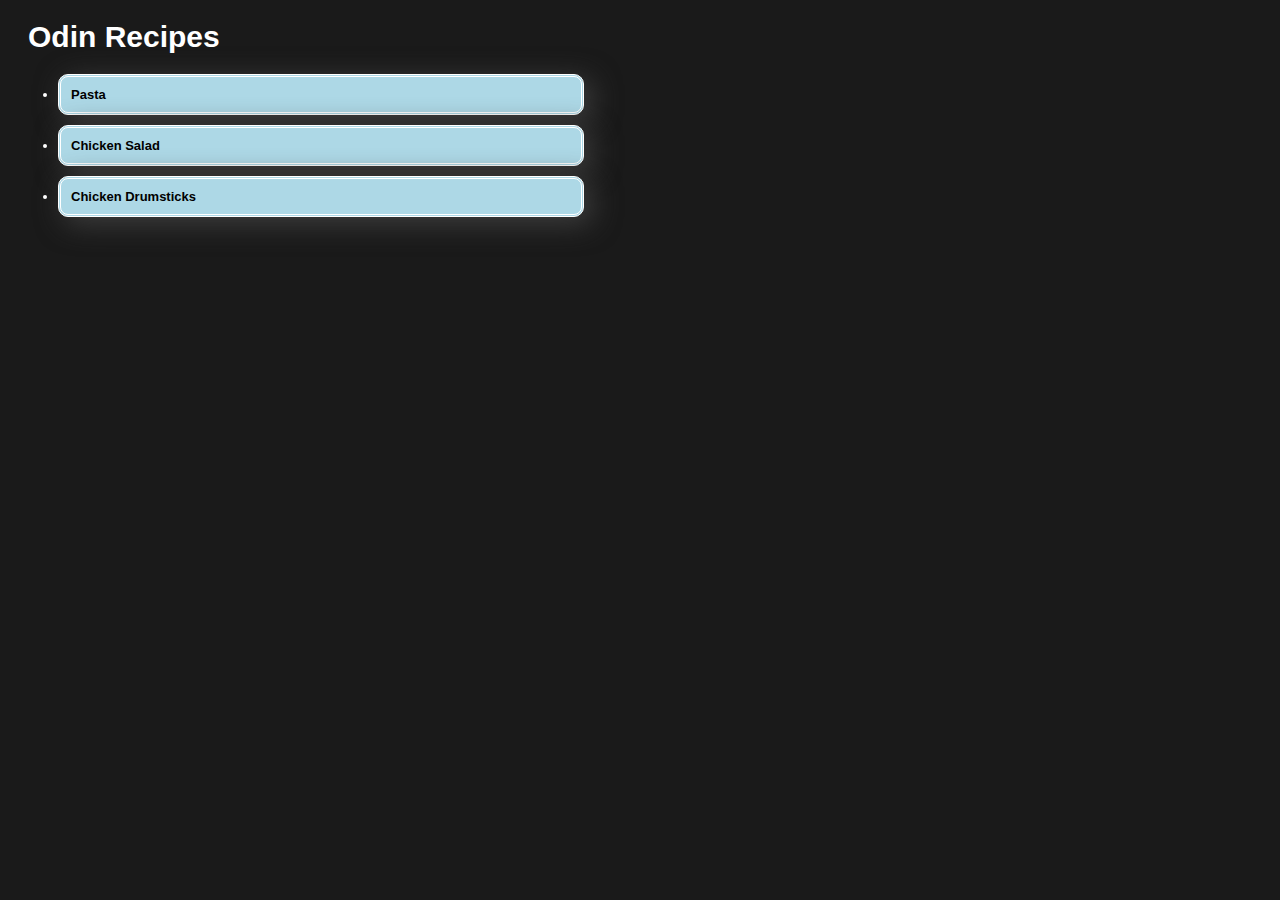
<file: index.html>
<!DOCTYPE html>
<html lang="en">
<head>
    <meta charset="UTF-8">
    <meta name="viewport" content="width=device-width, initial-scale=1.0">
    <link rel="stylesheet" href="styles/styles.css">
    <title>Odin Recipes</title>
</head>
<body>
    <h1>Odin Recipes</h1>
    <ul class="navbar">
        <li class="navitem"><a class="navlink" href="./recipes/pasta.html">Pasta</a></li>
        <li class="navitem"><a class="navlink" href="./recipes/salad.html">Chicken Salad</a></li>
        <li class="navitem"><a class="navlink" href="./recipes/drumstick.html">Chicken Drumsticks</a></li>
    </ul>
</body>
</html>
</file>
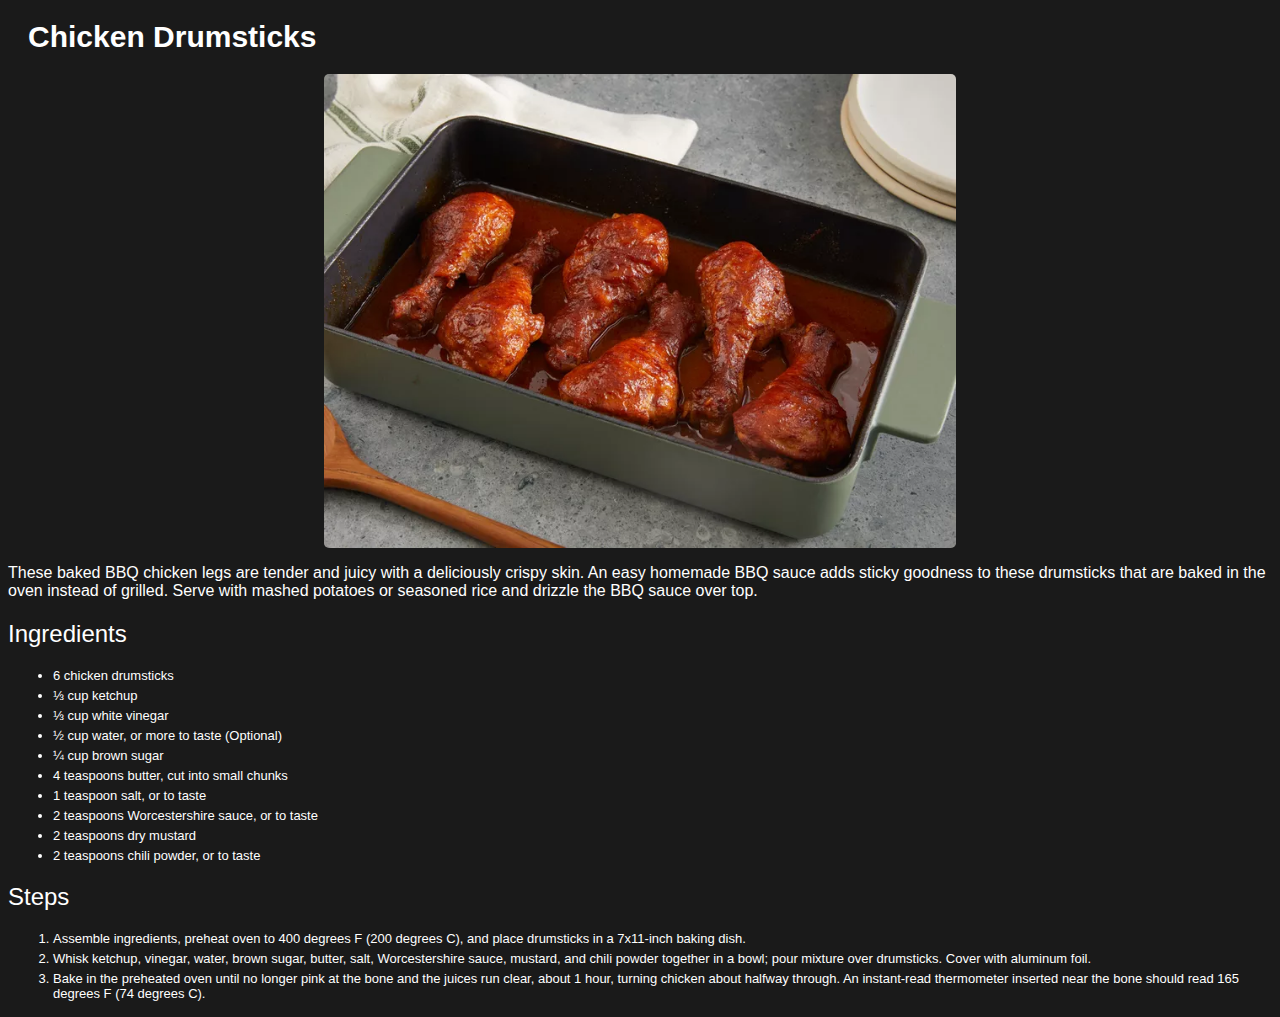
<file: recipes/drumstick.html>
<!DOCTYPE html>
<html lang="en">
<head>
    <meta charset="UTF-8">
    <meta name="viewport" content="width=device-width, initial-scale=1.0">
    <link rel="stylesheet" href="../styles/styles.css">
    <title>Chicken Drumsticks | Odin Recipes</title>
</head>
<body>
    <h1>Chicken Drumsticks</h1>
    <img src="../images/drumsticks.webp" alt="Chicken Drumsticks" height="512">
    <p>
        These baked BBQ chicken legs are tender and juicy with a deliciously crispy skin. An easy homemade BBQ sauce adds sticky goodness to these drumsticks that are baked in the oven instead of grilled. Serve with mashed potatoes or seasoned rice and drizzle the BBQ sauce over top. 
    </p>
    <h2>Ingredients</h2>
    <ul>
        <li>6 chicken drumsticks</li>
        <li>⅓ cup ketchup</li>
        <li>⅓ cup white vinegar</li>
        <li>½ cup water, or more to taste (Optional)</li>
        <li>¼ cup brown sugar</li>
        <li>4 teaspoons butter, cut into small chunks</li>
        <li>1 teaspoon salt, or to taste</li>
        <li>2 teaspoons Worcestershire sauce, or to taste</li>
        <li>2 teaspoons dry mustard</li>
        <li>2 teaspoons chili powder, or to taste</li>
    </ul>

    <h2>Steps</h2>
    <ol>
        <li>Assemble ingredients, preheat oven to 400 degrees F (200 degrees C), and place drumsticks in a 7x11-inch baking dish.</li>
        <li>Whisk ketchup, vinegar, water, brown sugar, butter, salt, Worcestershire sauce, mustard, and chili powder together in a bowl; pour mixture over drumsticks. Cover with aluminum foil.</li>
        <li>Bake in the preheated oven until no longer pink at the bone and the juices run clear, about 1 hour, turning chicken about halfway through. An instant-read thermometer inserted near the bone should read 165 degrees F (74 degrees C).</li>
    </ol>
</body>
</html>
</file>
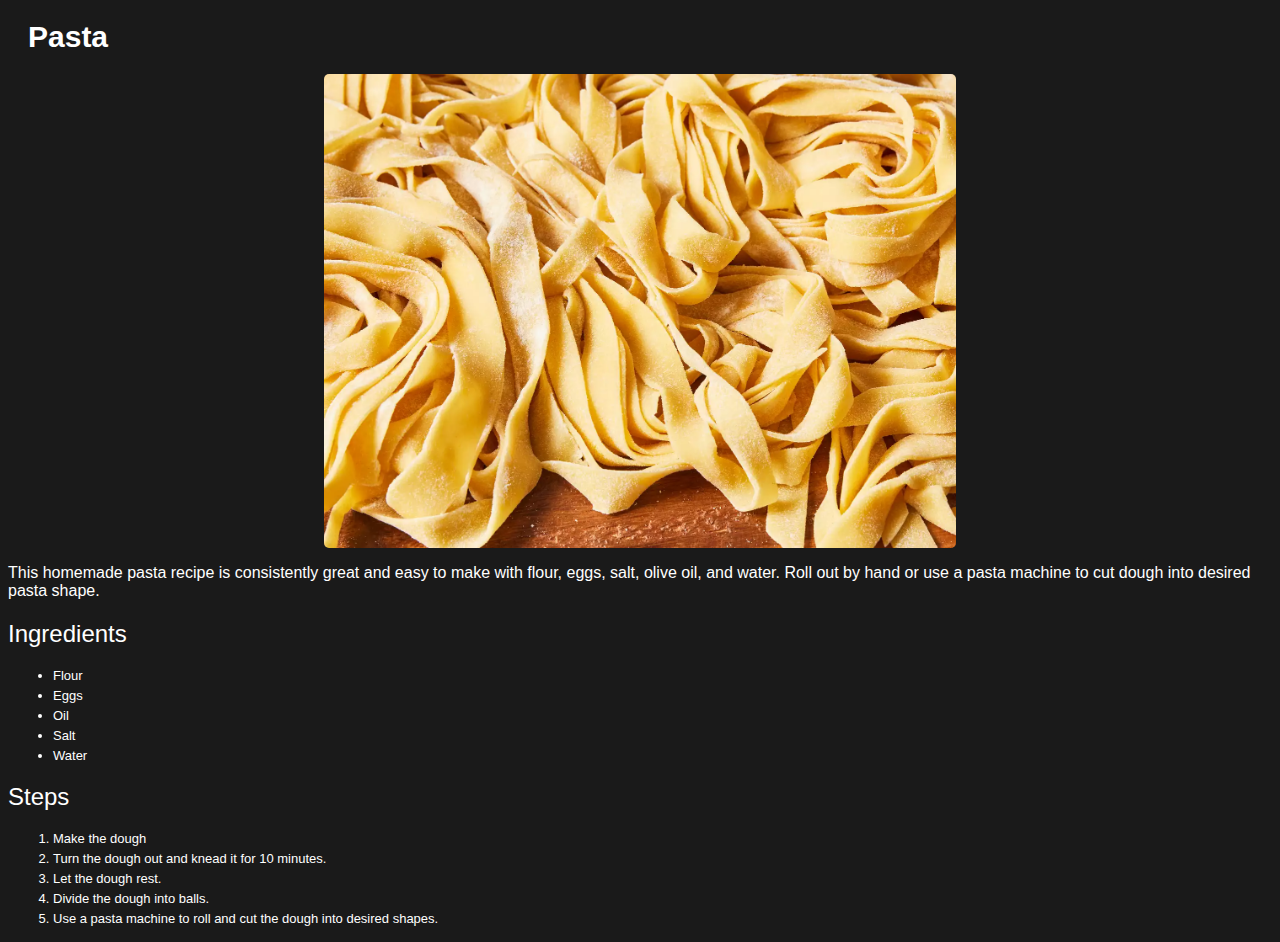
<file: recipes/pasta.html>
<!DOCTYPE html>
<html lang="en">
<head>
    <meta charset="UTF-8">
    <meta name="viewport" content="width=device-width, initial-scale=1.0">
    <link rel="stylesheet" href="../styles/styles.css">
    <title>Pasta | Odin Recipes</title>
</head>
<body>
    <h1>Pasta</h1>
    <img src="../images/pasta.webp" alt="Pasta" height="512">
    <p>
        This homemade pasta recipe is consistently great and easy to make with flour, eggs, salt, olive oil, and water. Roll out by hand or use a pasta machine to cut dough into desired pasta shape.
    </p>
    <h2>Ingredients</h2>
    <ul>
        <li>Flour</li>
        <li>Eggs</li>
        <li>Oil</li>
        <li>Salt</li>
        <li>Water</li>
    </ul>

    <h2>Steps</h2>
    <ol>
        <li>Make the dough</li>
        <li>Turn the dough out and knead it for 10 minutes. </li>
        <li>Let the dough rest.</li>
        <li>Divide the dough into balls.</li>
        <li>Use a pasta machine to roll and cut the dough into desired shapes.</li>
    </ol>
</body>
</html>
</file>
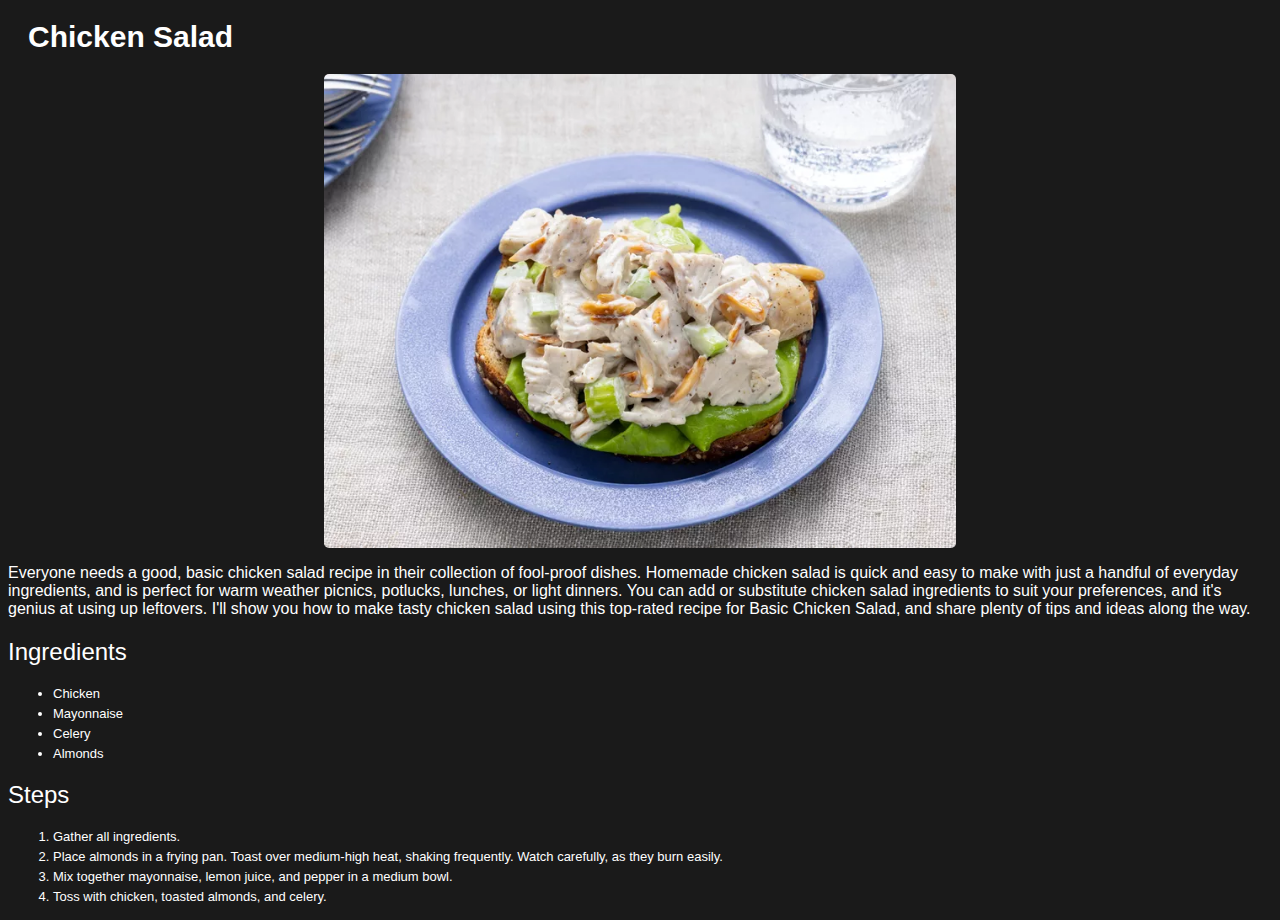
<file: recipes/salad.html>
<!DOCTYPE html>
<html lang="en">
<head>
    <meta charset="UTF-8">
    <meta name="viewport" content="width=device-width, initial-scale=1.0">
    <link rel="stylesheet" href="../styles/styles.css">
    <title>Chicken Salad | Odin Recipes</title>
</head>
<body>
    <h1>Chicken Salad</h1>
    <img src="../images/salad.webp" alt="Chicken Salad" height="512">
    <p>
        Everyone needs a good, basic chicken salad recipe in their collection of fool-proof dishes. Homemade chicken salad is quick and easy to make with just a handful of everyday ingredients, and is perfect for warm weather picnics, potlucks, lunches, or light dinners. You can add or substitute chicken salad ingredients to suit your preferences, and it's genius at using up leftovers. I'll show you how to make tasty chicken salad using this top-rated recipe for Basic Chicken Salad, and share plenty of tips and ideas along the way.
    </p>
    <h2>Ingredients</h2>
    <ul>
        <li>Chicken</li>
        <li>Mayonnaise</li>
        <li>Celery</li>
        <li>Almonds</li>
    </ul>

    <h2>Steps</h2>
    <ol>
        <li>Gather all ingredients.</li>
        <li>Place almonds in a frying pan. Toast over medium-high heat, shaking frequently. Watch carefully, as they burn easily.</li>
        <li>Mix together mayonnaise, lemon juice, and pepper in a medium bowl.</li>
        <li>Toss with chicken, toasted almonds, and celery.</li>
    </ol>
</body>
</html>
</file>
<file: styles/styles.css>
html {
    font-family: Verdana, Geneva, Tahoma, sans-serif;
    background-color: #1a1a1a;
    color: white;
}

h1 {
    margin: 20px;
    font-weight: 800;
    font-size: 30px;
}

.navbar {
    font-weight: 500;
}

.navitem {
    background-color: lightblue;
    border-radius: 10px;
    padding: 10px;
    margin: 10px;
    max-width: 500px;
    box-shadow: 7px 6px 28px 1px #3d3d3d; 
    text-decoration: none;
    cursor: pointer; 
    outline: none;
    border-color: white;
    border-style: double;
    transition: 0.2s all;
}

.navitem:active {
    transform: scale(0.98);
    box-shadow: 3px 2px 22px 1px #3d3d3d; 
}

.navlink {
    color: black;
    font-weight: 600;
    text-decoration: none;
    display: block; 
    height: 100%;
    width: 100%;
}

.navitem:hover {
    background-color: lightcyan;
}

img {
    border-radius: 5px;
    display: block;
    margin-left: auto;
    margin-right: auto;
    width: 50%;
    height: auto;
}

h2 {
    font-weight: 500;
}

li {
    margin: 5px;
    font-weight: 0;
    font-size: small;
}
</file>
